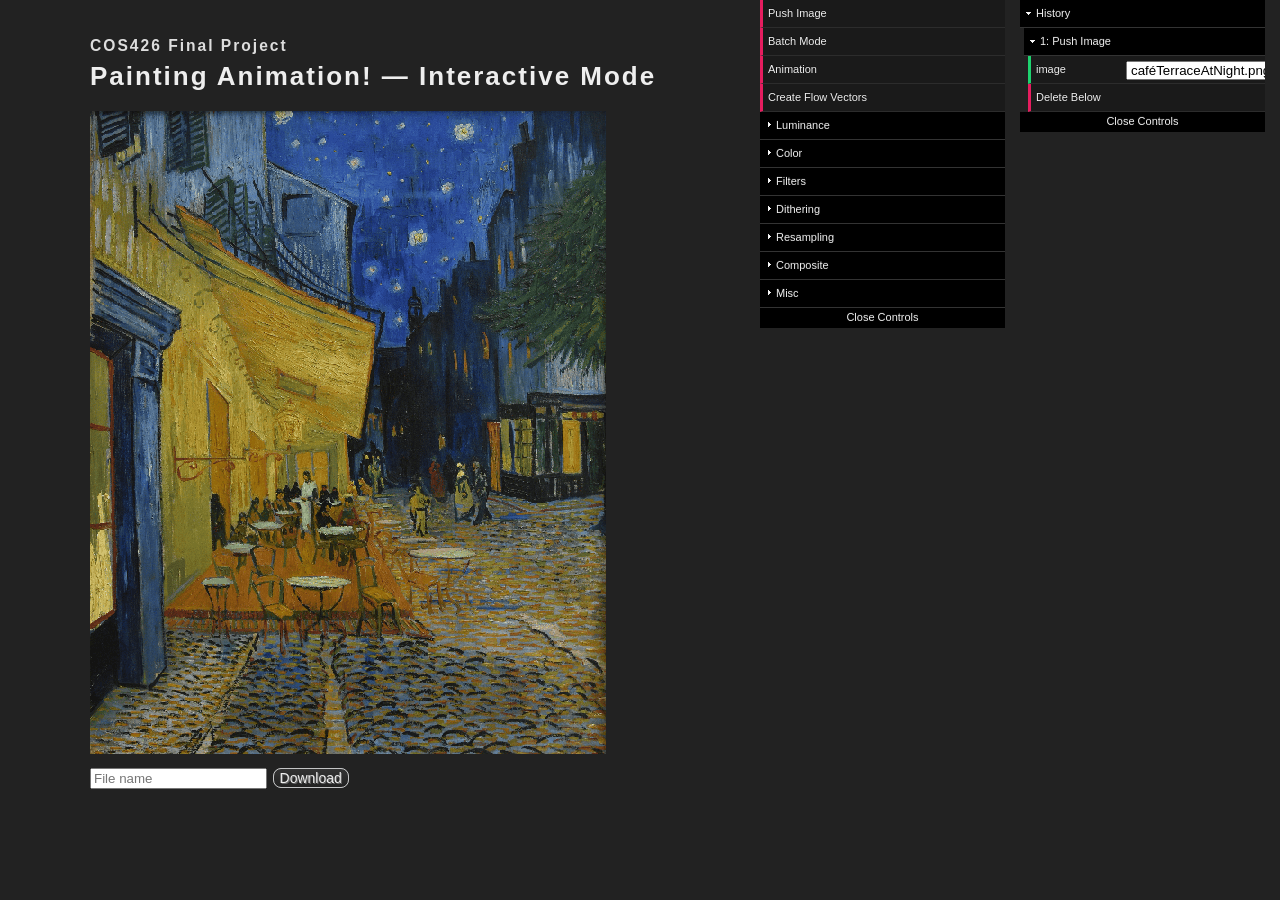
<file: index.html>
<!DOCTYPE html>
<html>
  <head>
    <!-- try to discourage browser from keeping page in cache -->
    <meta http-equiv="Pragma" content="no-cache" />
    <meta http-equiv="Expires" content="-1" />
    <meta http-equiv="cache-control" content="no-store" />

    <meta charset="utf-8" />
    <link rel="icon" type="image/x-icon" href="favicon.ico" />
    <link
      rel="stylesheet"
      type="text/css"
      href="css/style.css"
    />
  </head>

  <body>
    <script src="js-lib/gif/NeuQuant.js"></script>
    <script src="js-lib/gif/LZWEncoder.js"></script>
    <script src="js-lib/gif/GIFEncoder.js"></script>
    <script src="js-lib/gif/b64.js"></script>
    <script src="js-lib/dat.gui.js"></script>
    <script src="js-lib/jquery.slim.min.js"></script>
    <script src="js-lib/js-yaml.min.js"></script>

    <script src="assignment.js"></script>
    <script src="js-course/global.js"></script>

    <script src="js-student/image.js"></script>
    <script src="js-student/filters.js"></script>

    <script src="js-course/parser.js"></script>
    <script src="js-course/guiConfig.js"></script>
    <script src="js-course/guiSetup.js"></script>
    <script src="js-course/gui.js"></script>
    <script src="js-course/main.js"></script>
    <script src="js-course/imageMain.js"></script>
    <script src="js-course/page.js"></script>
    <script>
      Page.TITLE = "Interactive Mode";
      Gui.hidden = false;
    </script>

    <div id="main-div">
      <h1 id="title"></h1>

      <div id="error">Error: See Console</div>

      <div>
        <div id="canvas-div">
          <canvas id="canvas"></canvas>
        </div>
        <div id="result-div" class="image"></div>
      </div>

      <!-- for downloading -->
      <div>
        <script src="js-course/download.js"></script>
        <input type="text" id="download-filename" placeholder="File name" />
        <button type="button" id="download-button">Download</button>
        <a id="download-link" download="download"></a>
      </div>
    </div>
    <div id="alert-div" title="alert"></div>
  </body>
</html>
</file>
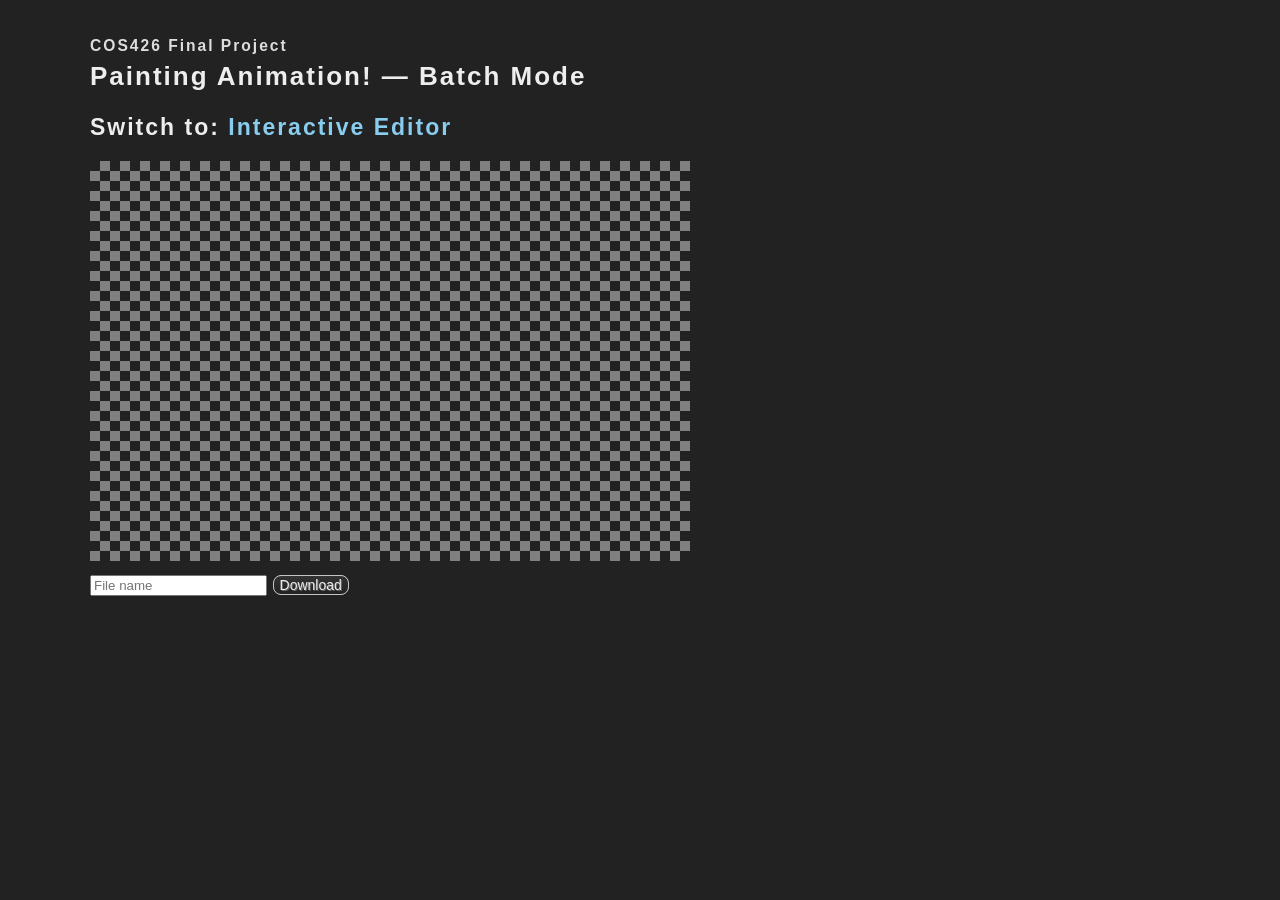
<file: batch.html>
<!DOCTYPE html>
<html>
  <head>
    <!-- try to discourage browser from keeping page in cache -->
    <meta http-equiv="Pragma" content="no-cache" />
    <meta http-equiv="Expires" content="-1" />
    <meta http-equiv="cache-control" content="no-store" />

    <meta charset="utf-8" />
    <link rel="icon" type="image/x-icon" href="favicon.ico" />
    <link
      rel="stylesheet"
      type="text/css"
      href="css/style.css"
    />
  </head>

  <body>
    <script src="js-lib/gif/LZWEncoder.js"></script>
    <script src="js-lib/gif/NeuQuant.js"></script>
    <script src="js-lib/gif/GIFEncoder.js"></script>
    <script src="js-lib/gif/b64.js"></script>
    <script src="js-lib/dat.gui.js"></script>
    <script src="js-lib/jquery.slim.min.js"></script>
    <script src="js-lib/js-yaml.min.js"></script>

    <script src="assignment.js"></script>
    <script src="js-course/global.js"></script>

    <script src="js-student/image.js"></script>
    <script src="js-student/filters.js"></script>

    <script src="js-course/parser.js"></script>
    <script src="js-course/guiConfig.js"></script>
    <script src="js-course/guiSetup.js"></script>
    <script src="js-course/gui.js"></script>
    <script src="js-course/main.js"></script>
    <script src="js-course/imageMain.js"></script>
    <script src="js-course/page.js"></script>
    <script>
      Page.TITLE = "Batch Mode";
      Gui.hidden = true;
      Gui.batchMode = true;
    </script>

    <div id="main-div">
      <h1 id="title"></h1>
      <h2>
        Switch to:
        <a href="index.html">Interactive Editor</a>
      </h2>

      <div id="error">Error: See Console</div>
      <div id="loading">Processing...</div>

      <div>
        <div id="canvas-div" class="image">
          <canvas id="canvas"></canvas>
        </div>
        <div id="result-div" class="image"></div>
      </div>

      <!-- for downloading -->
      <div>
        <script src="js-course/download.js"></script>
        <input type="text" id="download-filename" placeholder="File name" />
        <button type="button" id="download-button">Download</button>
        <a id="download-link" download="download"></a>
      </div>
    </div>
    <div id="alert-div" title="alert"></div>
  </body>
</html>
</file>
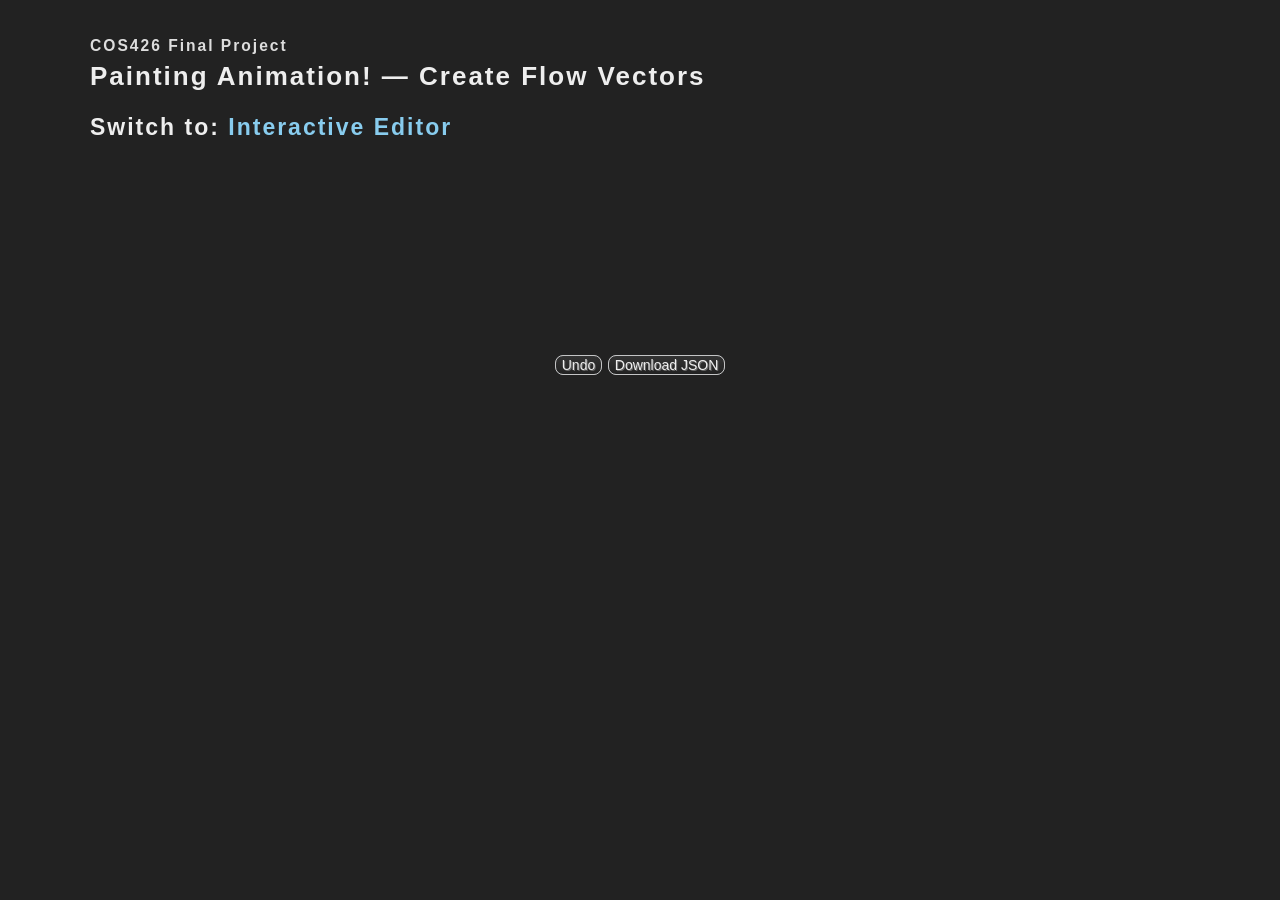
<file: morphLines.html>
<!DOCTYPE html>
<html>
  <head>
    <!-- the next three lines try to discourage browser from keeping page in cache -->
    <meta http-equiv="Pragma" content="no-cache" />
    <meta http-equiv="Expires" content="-1" />
    <meta http-equiv="cache-control" content="no-store" />

    <meta charset="utf-8" />
    <link rel="icon" type="image/x-icon" href="favicon.ico" />
    <link
      rel="stylesheet"
      type="text/css"
      href="css/style.css"
    />
  </head>

  <body style="overflow: hidden">
    <script src="js-lib/jquery.slim.min.js"></script>

    <script src="assignment.js"></script>
    <script src="js-course/global.js"></script>

    <script src="js-course/parser.js"></script>
    <script src="js-course/morphLines.js"></script>
    <script src="js-course/page.js"></script>
    <script>
      Page.TITLE = "Create Flow Vectors";
    </script>

    <div id="main-div">
      <h1 id="title"></h1>
      <h2>
        Switch to: <a href="index.html">Interactive Editor</a>
      </h2>

      <div id="error">Error</div>
    </div>

    <div id="result-div">
      <canvas id="initial"></canvas>
      <div>
        <button type="button" id="undo">Undo</button>
        <a id="download-link" download="marker.json">
          <button type="button">Download JSON</button>
        </a>
      </div>
    </div>
  </body>
</html>
</file>
<file: css/style.css>
html,
body {
  padding: 0;
  margin: 0;
  -webkit-touch-callout: none;
  -webkit-user-select: none;
  -khtml-user-select: none;
  -moz-user-select: none;
  -ms-user-select: none;
  user-select: none;
}

.selectable {
  -webkit-touch-callout: text;
  -webkit-user-select: text;
  -khtml-user-select: text;
  -moz-user-select: text;
  -ms-user-select: text;
  user-select: text;
}

body {
  font-family: "Lucida Sans Unicode", "Lucida Grande", sans-serif;
  font-size: 20px;
  line-height: 1.45;
  color: #eee;
  background: #222;
  margin: 0;
}

#main-div {
  margin: 0 auto;
  max-width: 55em;
  padding: 30px;
  position: relative;
}

img {
  max-width: 640px;
  margin-left: 30px;
}

.assignment {
  font-size: 60%;
  color: #ddd;
  margin-top: -0.7em;
}

.image {
  display: inline;
}

#loading {
  font-size: 47px;
  font-weight: bold;
  color: #ddd;
}

#error {
  display: none;
  font-size: 47px;
  font-weight: bold;
  color: #ddd;
}

#alert-div {
  position: absolute;
  top: 100px;
  left: 100px;
  height: 100px;
  width: 340px;
  font-size: 14px;
  font-weight: bold;
  text-align: center;
  color: #ddd;
  background-color: #422;
  border: 1px solid #333;
  -webkit-border-radius: 8px;
  -moz-border-radius: 8px;
  border-radius: 8px;
  display: none;
  z-index: 500;
}

#result-div {
  margin: 0 auto;
  text-align: center;
}

/* https://stackoverflow.com/questions/35361986/css-gradient-checkerboard-pattern */
#canvas {
  background-image: linear-gradient(45deg, #808080 25%, transparent 25%),
    linear-gradient(-45deg, #808080 25%, transparent 25%),
    linear-gradient(45deg, transparent 75%, #808080 75%),
    linear-gradient(-45deg, transparent 75%, #808080 75%);
  background-size: 20px 20px;
  background-position: 0 0, 0 10px, 10px -10px, -10px 0px;
}

h1,
h2,
h3 {
  font-weight: 700;
  margin: 1rem 0;
  letter-spacing: 2px;
}

h1 {
  font-size: 130%;
}
h2 {
  font-size: 115%;
}
h3 {
  font-size: 100%;
}

a,
a:visited,
a:active {
  text-decoration: none;
  color: #8ce;
}

a:hover {
  text-decoration: underline;
}

button {
  font-family: "Lucida Sans Unicode", "Lucida Grande", sans-serif;
  font-size: 14px;
  color: #eee;
  background: #222;
  text-align: center;
  margin: auto auto auto auto;
  border: 1px solid #c4c5c6;
  -webkit-border-radius: 8px;
  -moz-border-radius: 8px;
  border-radius: 8px;
  text-shadow: 1px 1px 0 rgba(255, 255, 255, 0.3);
  background-color: #f2f5f6;
  background-image: -webkit-gradient(
    linear,
    left top,
    left bottom,
    from(#333),
    to(#222)
  );
  background-image: -webkit-linear-gradient(top, #333, #222);
  background-image: -moz-linear-gradient(top, #333, #222);
  background-image: -ms-linear-gradient(top, #333, #222);
  background-image: -o-linear-gradient(top, #333, #222);
  background-image: linear-gradient(to bottom, #333, #222);
  filter: progid:DXImageTransform.Microsoft.gradient(GradientType=0,startColorstr=#333, endColorstr=#222);
}
</file>
